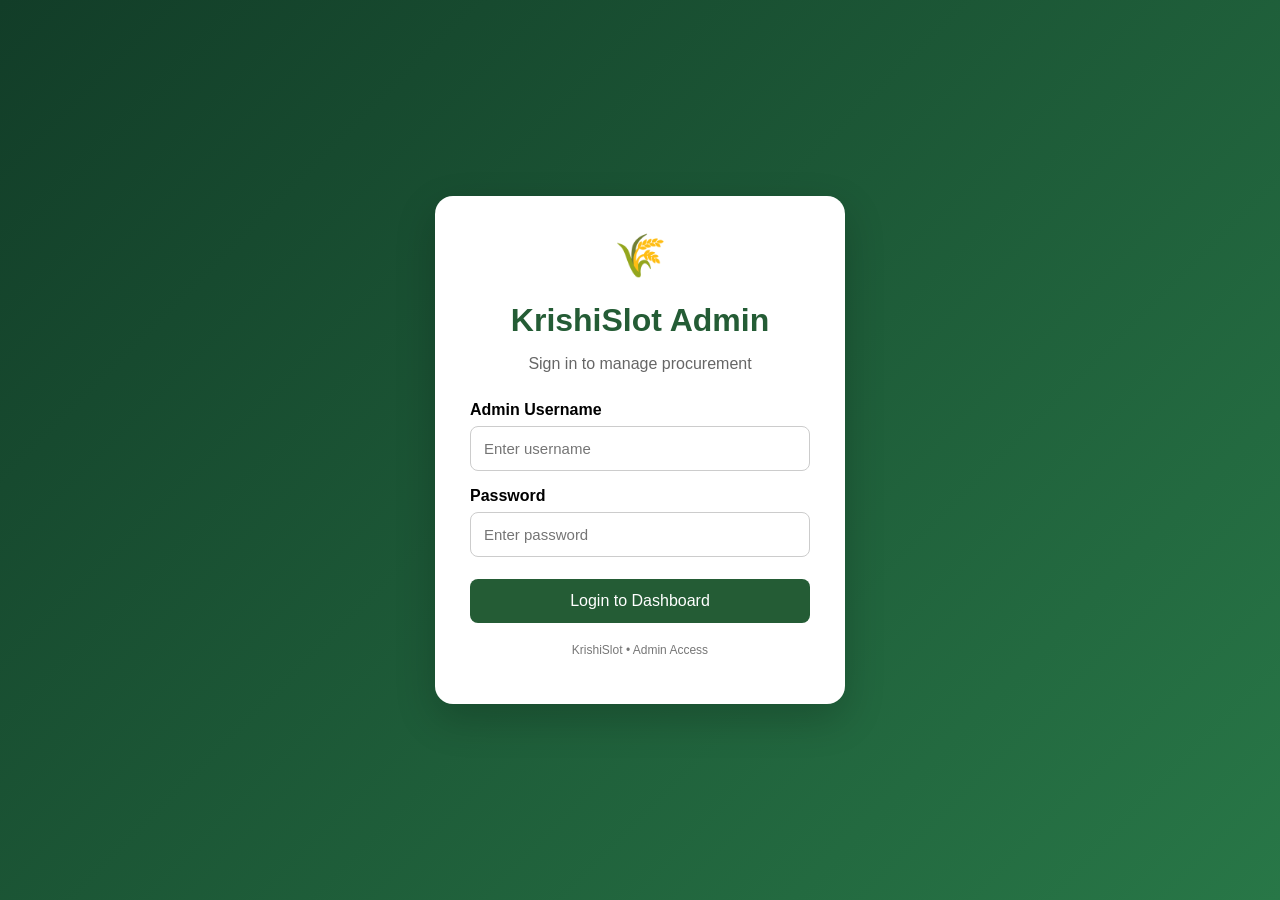
<file: admin-login.html>
<!DOCTYPE html>
<html lang="en">
<head>
<meta charset="UTF-8">
<meta name="viewport" content="width=device-width, initial-scale=1.0">
<title>KrishiSlot | Admin Login</title>
<style>
*{box-sizing:border-box}
body{
    margin:0;
    font-family:Arial,sans-serif;
    min-height:100vh;
    display:flex;
    align-items:center;
    justify-content:center;
    background:linear-gradient(135deg,#123d28,#287747);
    padding:20px;
}
.login-box{
    background:#fff;
    width:100%;
    max-width:410px;
    padding:35px;
    border-radius:18px;
    box-shadow:0 15px 40px #0003;
}
.logo{font-size:42px;text-align:center}
h1{text-align:center;color:#245c35;margin-bottom:8px}
.subtitle{text-align:center;color:#666;margin-bottom:28px}
label{display:block;margin:16px 0 7px;font-weight:bold}
input{
    width:100%;padding:13px;border:1px solid #ccc;
    border-radius:8px;font-size:15px
}
button{
    width:100%;padding:13px;margin-top:22px;
    background:#245c35;color:white;border:0;
    border-radius:8px;font-size:16px;cursor:pointer
}
button:hover{background:#174526}
#message{text-align:center;margin-top:15px;color:#c62828}
.note{font-size:12px;color:#777;text-align:center;margin-top:20px}
</style>
</head>
<body>
<div class="login-box">
    <div class="logo">🌾</div>
    <h1>KrishiSlot Admin</h1>
    <p class="subtitle">Sign in to manage procurement</p>

    <form id="loginForm">
        <label for="username">Admin Username</label>
        <input id="username" type="text" placeholder="Enter username" required>

        <label for="password">Password</label>
        <input id="password" type="password" placeholder="Enter password" required>

        <button type="submit" id="loginBtn">Login to Dashboard</button>
        <p id="message" role="alert"></p>
    </form>

    <p class="note">KrishiSlot • Admin Access</p>
</div>

<script>
const form = document.getElementById("loginForm");
const message = document.getElementById("message");

form.addEventListener("submit", function(event) {
   
    event.preventDefault();

    const username = document.getElementById("username").value.trim();
    const password = document.getElementById("password").value;

    // Demo login only — replace with server-side authentication before deployment.
    if (username === "admin" && password === "Krishi@123") {
        sessionStorage.setItem("krishiAdminLoggedIn", "true");
        window.location.href = "admin.html";
    } else {
        message.textContent = "Invalid username or password.";
    }
});
</script>
</body>
</html>
</file>
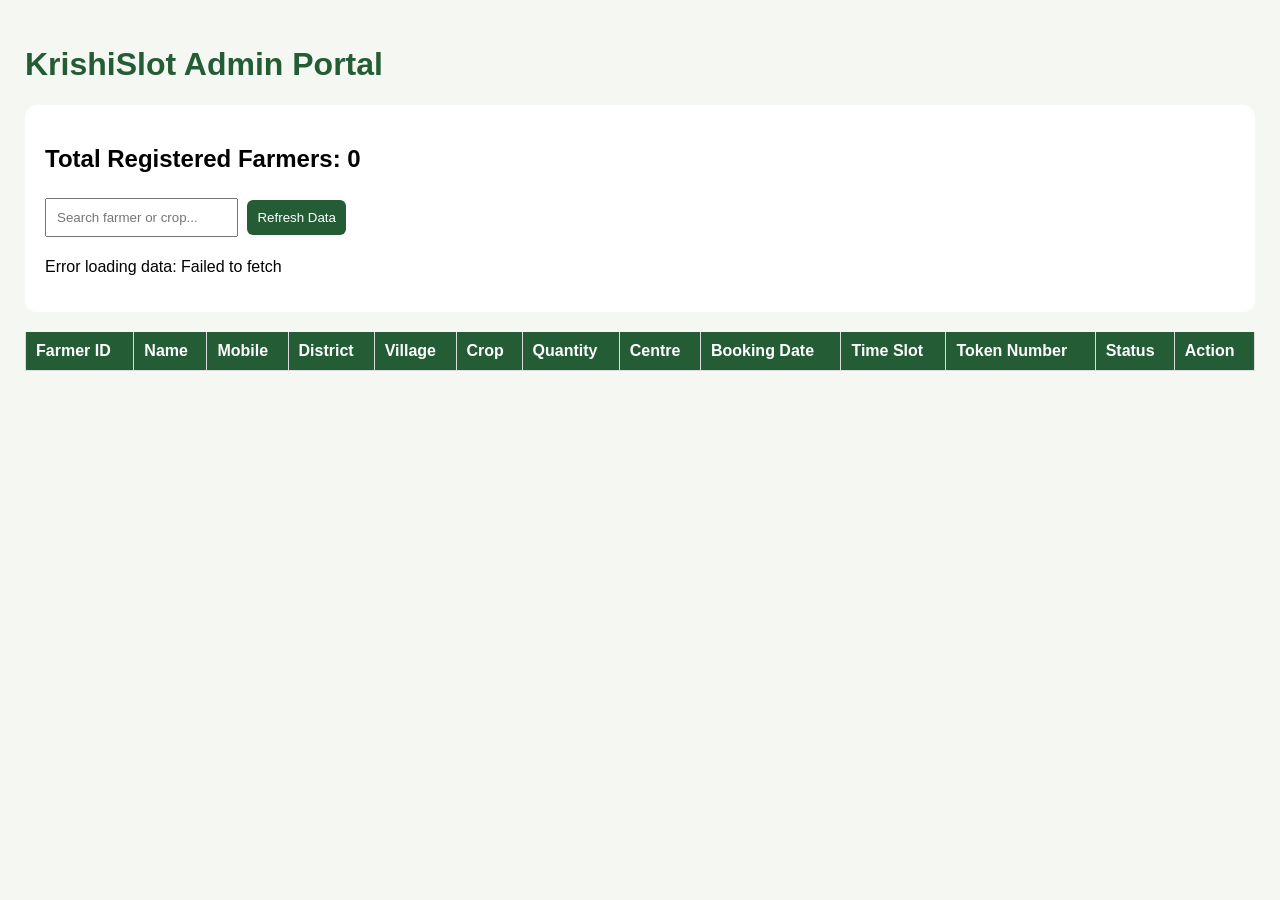
<file: admin.html>
<!DOCTYPE html>
<html lang="en">
<head>
  <meta charset="UTF-8">
  <meta name="viewport" content="width=device-width, initial-scale=1.0">
  <title>KrishiSlot Admin Portal</title>
  <style>
    body {
      font-family: Arial, sans-serif;
      background: #f4f7f2;
      margin: 0;
      padding: 25px;
    }
    h1 { color: #245c35; }
    .panel {
      background: white;
      padding: 20px;
      border-radius: 12px;
      margin-bottom: 20px;
    }
    input, button {
      padding: 10px;
      margin: 5px 5px 5px 0;
    }
    button {
      background: #245c35;
      color: white;
      border: 0;
      border-radius: 6px;
      cursor: pointer;
    }
    .table-wrap { overflow-x: auto; }
    table {
      border-collapse: collapse;
      width: 100%;
      background: white;
    }
    th, td {
      border: 1px solid #ddd;
      padding: 10px;
      text-align: left;
    }
    th { background: #245c35; color: white; }
  </style>
</head>
<body>
  <h1>KrishiSlot Admin Portal</h1>

  <div class="panel">
    <h2>Total Registered Farmers: <span id="total">0</span></h2>
    <input id="search" type="text" placeholder="Search farmer or crop...">
    <button id="refreshBtn">Refresh Data</button>
    <p id="status">Loading farmers...</p>
  </div>

  <div class="table-wrap">
    <table>
      <thead>
        <tr>
          
<tr>
    <th>Farmer ID</th>
    <th>Name</th>
    <th>Mobile</th>
    <th>District</th>
    <th>Village</th>
    <th>Crop</th>
    <th>Quantity</th>
    <th>Centre</th>
    <th>Booking Date</th>
    <th>Time Slot</th>
    <th>Token Number</th>
    <th>Status</th>
    <th>Action</th>
</tr>

           
      </thead>
      <tbody id="farmerTable"></tbody>
    </table>
  </div>

  <script src="admin.js"></script>
</body>
</html>
</file>
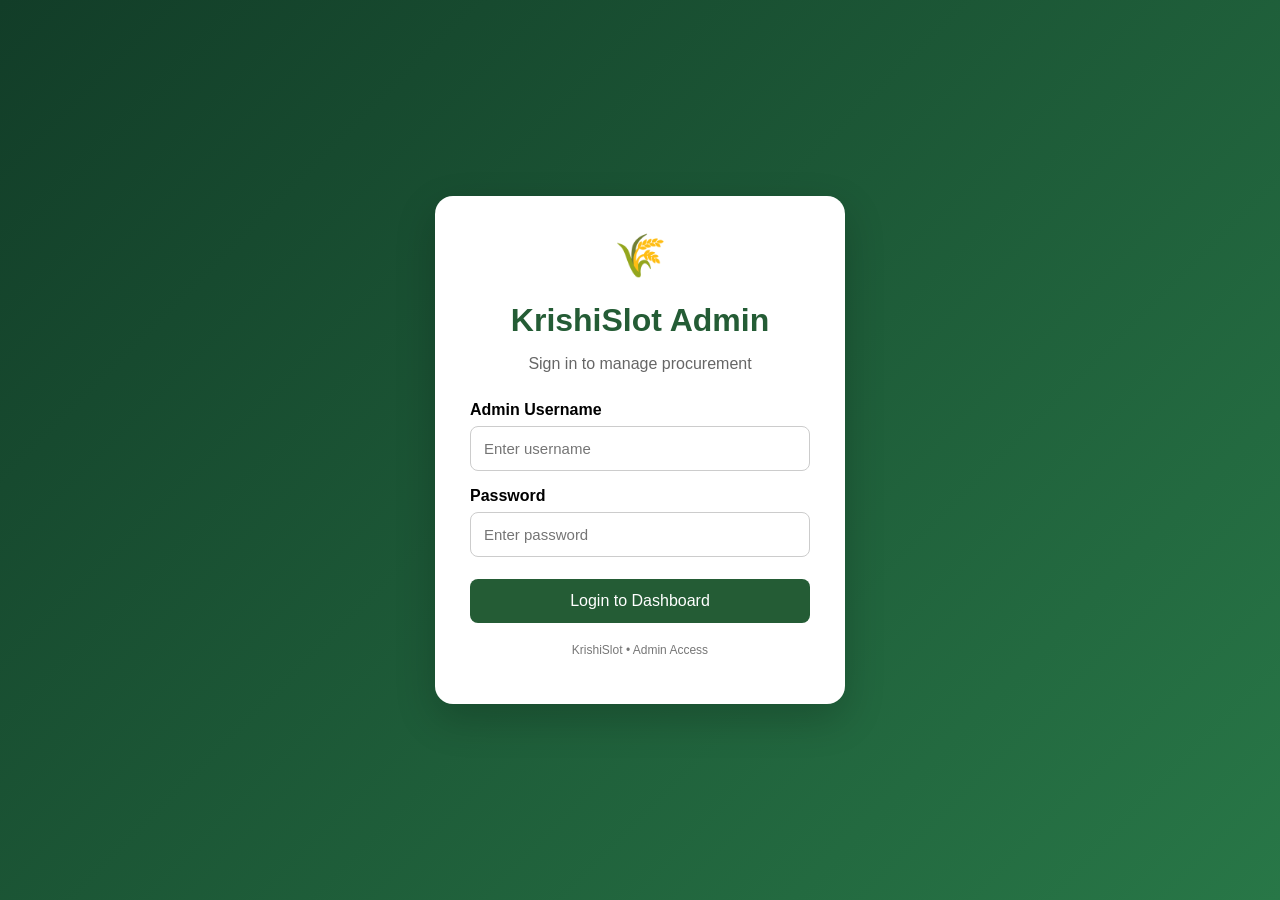
<file: admin_login.html>
<!DOCTYPE html>
<html lang="en">
<head>
<meta charset="UTF-8">
<meta name="viewport" content="width=device-width, initial-scale=1.0">
<title>KrishiSlot | Admin Login</title>
<style>
*{box-sizing:border-box}
body{
    margin:0;
    font-family:Arial,sans-serif;
    min-height:100vh;
    display:flex;
    align-items:center;
    justify-content:center;
    background:linear-gradient(135deg,#123d28,#287747);
    padding:20px;
}
.login-box{
    background:#fff;
    width:100%;
    max-width:410px;
    padding:35px;
    border-radius:18px;
    box-shadow:0 15px 40px #0003;
}
.logo{font-size:42px;text-align:center}
h1{text-align:center;color:#245c35;margin-bottom:8px}
.subtitle{text-align:center;color:#666;margin-bottom:28px}
label{display:block;margin:16px 0 7px;font-weight:bold}
input{
    width:100%;padding:13px;border:1px solid #ccc;
    border-radius:8px;font-size:15px
}
button{
    width:100%;padding:13px;margin-top:22px;
    background:#245c35;color:white;border:0;
    border-radius:8px;font-size:16px;cursor:pointer
}
button:hover{background:#174526}
#message{text-align:center;margin-top:15px;color:#c62828}
.note{font-size:12px;color:#777;text-align:center;margin-top:20px}
</style>
</head>
<body>
<div class="login-box">
    <div class="logo">🌾</div>
    <h1>KrishiSlot Admin</h1>
    <p class="subtitle">Sign in to manage procurement</p>

    <form id="loginForm">
        <label for="username">Admin Username</label>
        <input id="username" type="text" placeholder="Enter username" required>

        <label for="password">Password</label>
        <input id="password" type="password" placeholder="Enter password" required>

        <button type="submit" id="loginBtn">Login to Dashboard</button>
        <p id="message" role="alert"></p>
    </form>

    <p class="note">KrishiSlot • Admin Access</p>
</div>

<script>
const form = document.getElementById("loginForm");
const message = document.getElementById("message");

form.addEventListener("submit", function(event) {
   
    event.preventDefault();

    const username = document.getElementById("username").value.trim();
    const password = document.getElementById("password").value;

    // Demo login only — replace with server-side authentication before deployment.
    if (username === "admin" && password === "Krishi@123") {
        sessionStorage.setItem("krishiAdminLoggedIn", "true");
        window.location.href = "admin.html";
    } else {
        message.textContent = "Invalid username or password.";
    }
});
</script>
</body>
</html>
</file>
